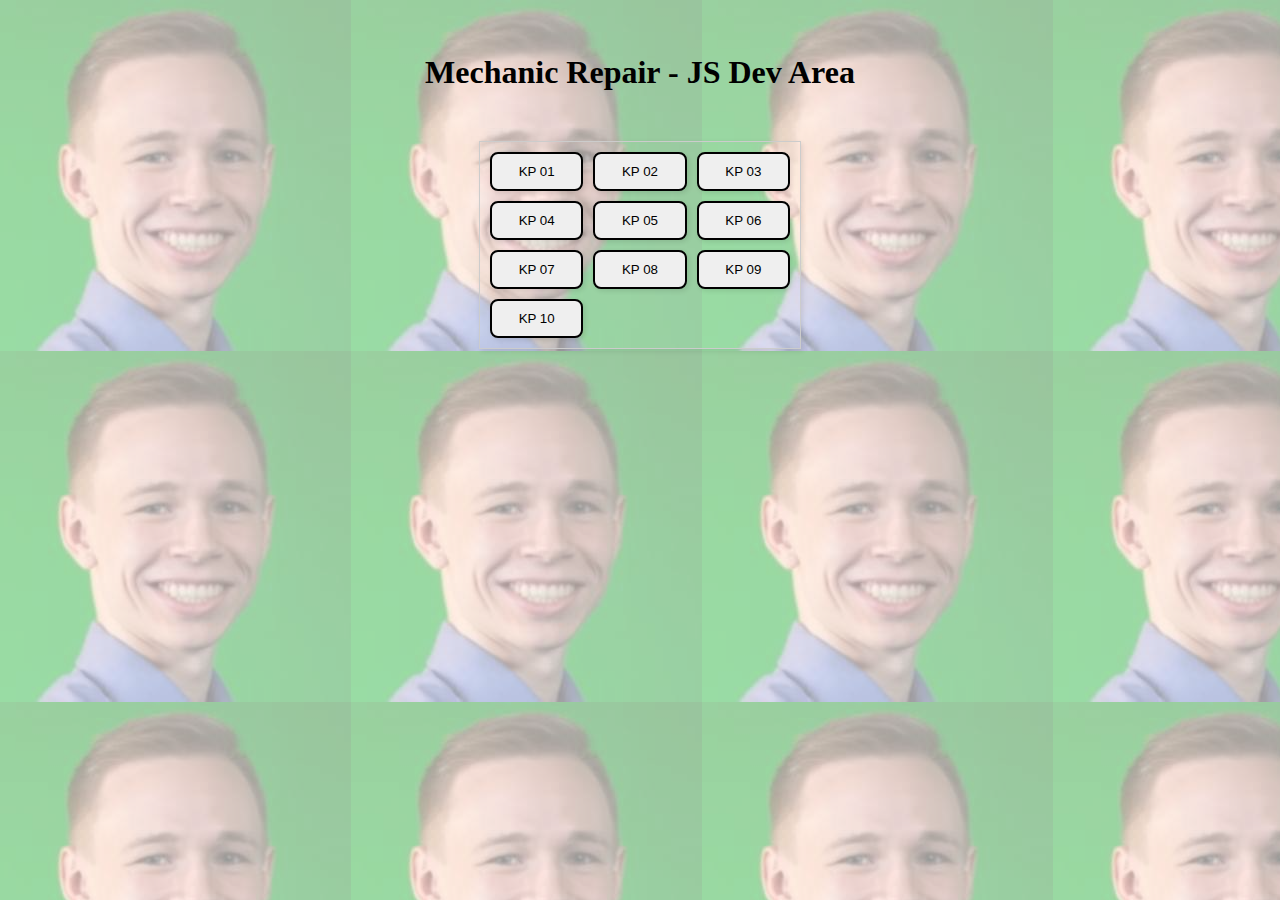
<file: index.html>
<!DOCTYPE html>
<html>
  <head>
    <title>Hello, World!</title>
    <link rel="stylesheet" href="styles.css" />
  </head>
  <body>
      <h1 class="title">Mechanic Repair - JS Dev Area </h1>
      <div class="button-grid">
        <form action="https://ttlmav.github.io/PortalsTesting/Keypad 01/index">
          <input type="submit" value="KP 01" />
        </form>
        <form action="https://ttlmav.github.io/PortalsTesting/Keypad 02/index">
          <input type="submit" value="KP 02" />
        </form>
        <form action="https://ttlmav.github.io/PortalsTesting/Keypad 03/index">
          <input type="submit" value="KP 03" />
        </form>
        <form action="https://ttlmav.github.io/PortalsTesting/Keypad 04/index">
          <input type="submit" value="KP 04" />
        </form>
        <form action="https://ttlmav.github.io/PortalsTesting/Keypad 05/index">
          <input type="submit" value="KP 05" />
        </form>
        <form action="https://ttlmav.github.io/PortalsTesting/Keypad 06/index">
          <input type="submit" value="KP 06" />
        </form>
        <form action="https://ttlmav.github.io/PortalsTesting/Keypad 07/index">
          <input type="submit" value="KP 07" />
        </form>
        <form action="https://ttlmav.github.io/PortalsTesting/Keypad 08/index">
          <input type="submit" value="KP 08" />
        </form>
        <form action="https://ttlmav.github.io/PortalsTesting/Keypad 09/index">
          <input type="submit" value="KP 09" />
        </form>
        <form action="https://ttlmav.github.io/PortalsTesting/Keypad 10/index">
          <input type="submit" value="KP 10" />
        </form>
      </div>
  </body>
</html>
</file>
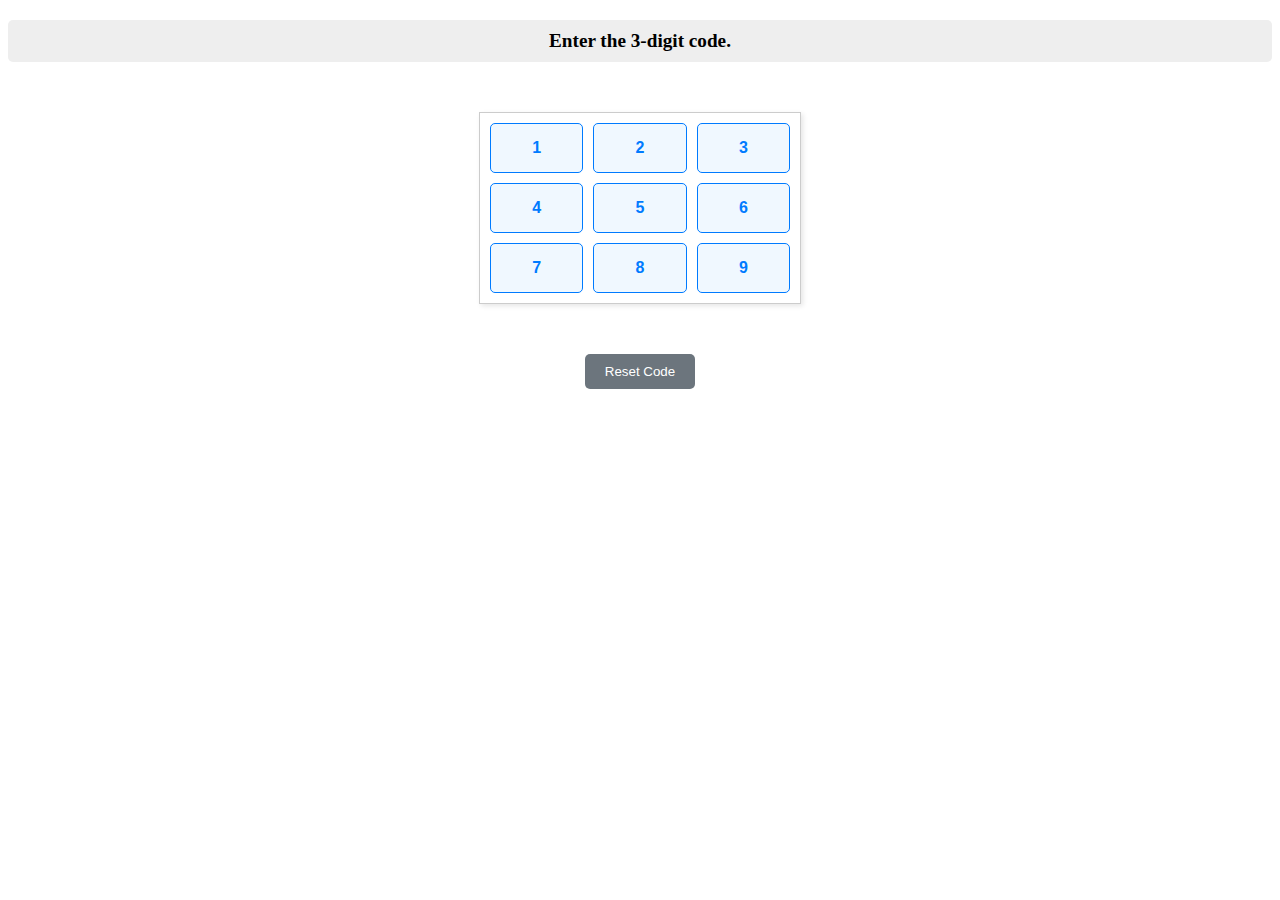
<file: Keypad 01/index.html>
<!DOCTYPE html>
<html lang="en">
<head>
    <meta charset="UTF-8">
    <meta name="viewport" content="width=device-width, initial-scale=1.0">
    <title>Keypad Lock</title>
    <link rel="stylesheet" href="style.css">
</head>
<body>
    <div id="status-message">Enter the 3-digit code.</div>
    <div id="grid-container" class="button-grid"></div>
    <button id="reset-button">Reset Code</button>
    <script src="https://portals-labs.github.io/portals-sdk/portals-sdk.js?v=10005456"></script>
    <script src="script.js"></script>
</body>
</html>
</file>
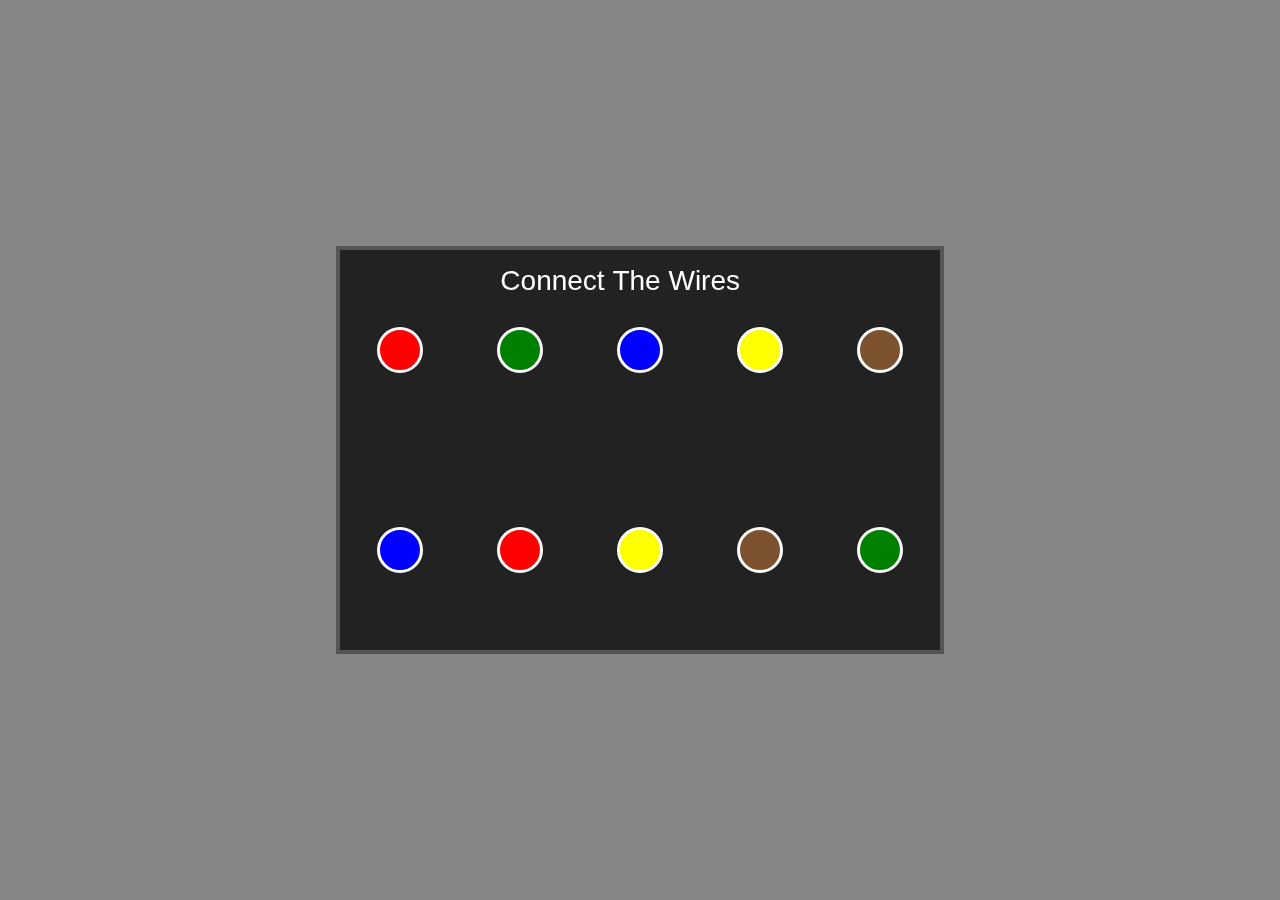
<file: Keypad 02/index.html>
<!DOCTYPE html>
<html>
  <head>
    <meta charset="UTF-8">
    <title>Among Us Wire Task</title>
    <link rel="stylesheet" href="styles.css">
  </head>
  <body>
    <div id="game">
        <canvas id="wireCanvas" width="800" height="400"></canvas>
        <div class="col" id="leftCol"></div>
        <div class="col" id="rightCol"></div>
    </div>
    <script src="https://portals-labs.github.io/portals-sdk/portals-sdk.js?v=10005456"></script>
    <script src="script.js"></script>
  </body>
</html>
</file>
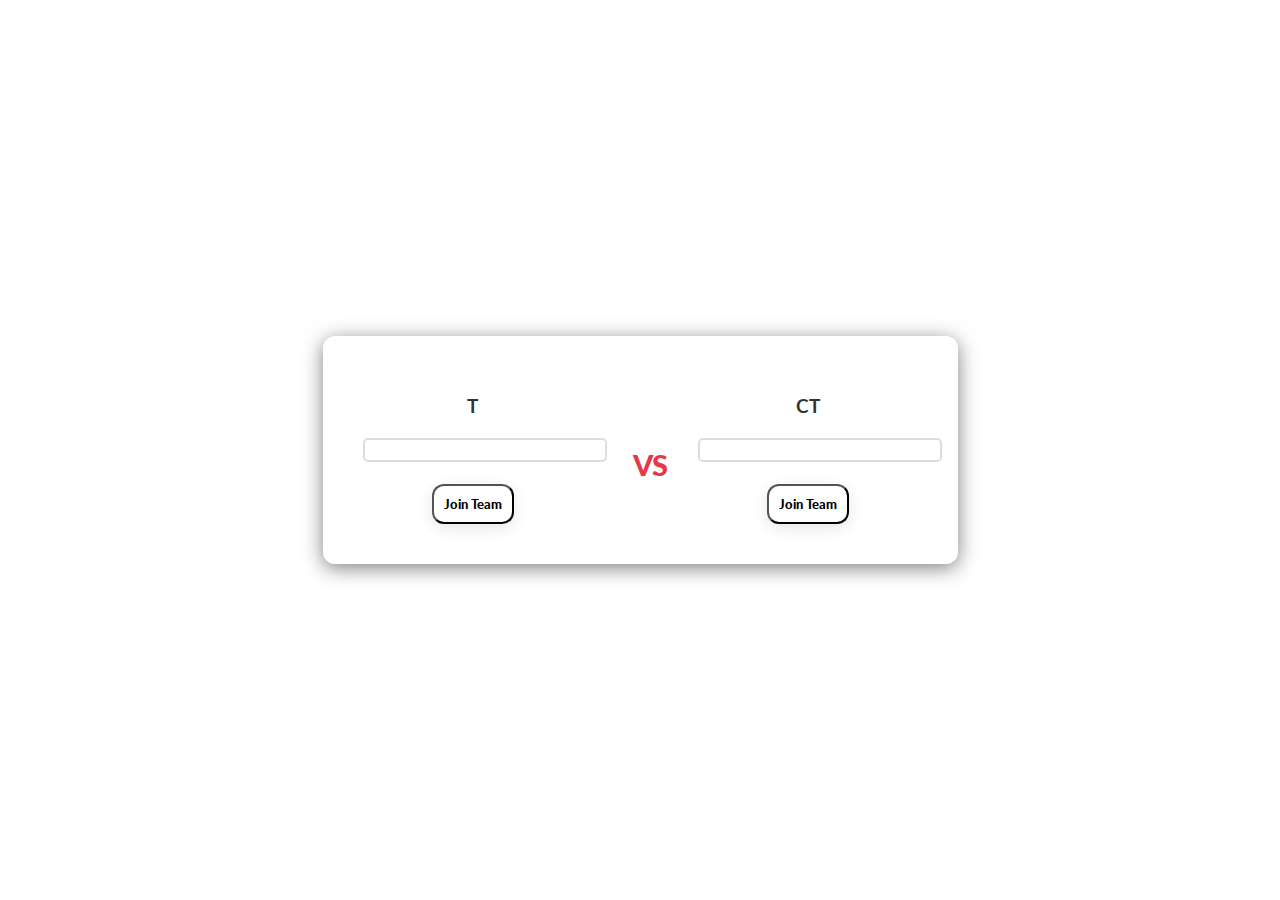
<file: LobbyUI/LobbyUI.html>
<!DOCTYPE html>
<html lang="en">
<head>
    <meta charset="UTF-8">
    <meta name="viewport" content="width=device-width, initial-scale=1.0">
    <title>Team Selection Menu</title>
	<script src="https://portals-labs.github.io/portals-sdk/portals-sdk.js?v=10005456"></script>
    <style>
		@import url('https://fonts.googleapis.com/css2?family=Lato:ital,wght@0,100;0,300;0,400;0,700;0,900;1,100;1,300;1,400;1,700;1,900&display=swap');
		
        /* Modern, clean styling for the layout */
        body {
            font-family: "Lato", sans-serif;
			font-weight: 900;
			font-style: normal;
            display: flex;
            flex-direction: column;
            align-items: center;
            justify-content: center;
            height: 100vh;
            margin: 0;
            background-color: rgba(0, 0, 0, 0); 
        }
		
        .selection-container {
            display: flex;
            align-items: center;
            justify-content: center;
            gap: 30px;
            background: white;
            padding: 40px;
            border-radius: 12px;
            box-shadow: 0 4px 20px rgba(0,0,0,0.5);
        }
		
        .team-box {
            text-align: center;
            width: 220px;
        }
		
        h3 {
            margin-bottom: 15px;
            color: #333;
        }
		
        h4 {
            width: 100%;
            padding: 10px;
            border-radius: 5px;
            border: 2px solid #ddd;
            font-size: 1rem;
            transition: border-color 0.3s;
			white-space: pre-line;
        }
		
        .vs {
            font-weight: 900;
            font-size: 1.8rem;
            color: #e63946;
            margin-top: 30px;
			margin-left: 20px;
        }
		
		button {
			font-family: "Lato", sans-serif;
			font-weight: 900;
			font-style: normal;
			gap: 10px;
            background: white;
            padding: 10px;
            border-radius: 12px;
            box-shadow: 0 4px 15px rgba(0,0,0,0.1);
		}
    </style>
</head>
<body>
    <div class="selection-container">
        <div class="team-box">
            <h3>T</h3>
            <h4 id="leftTeam"></h4>
			<button onclick="JoinT()">Join Team</button> 
        </div>
        <div class="vs">VS</div>
        <div class="team-box">
            <h3>CT</h3>
            <h4 id="rightTeam"></h4>
			<button onclick="JoinCT()">Join Team</button> 
        </div>
    </div>
    <script>
		leftTeam = "";
        rightTeam = "";
		T1 = 0;
		T2 = 0;
		T3 = 0;
		T4 = 0;
		CT1 = 0;
		CT2 = 0;
		CT3 = 0;
		CT4 = 0;
		TSlot = 0;
		CTSlot = 0;
		
		// Portals Tasks
		const JoinTMsg = {
			TaskName: "JoinT",
			TaskTargetState: "SetNotActiveToActive"
		};
		const JoinCTMsg = {
			TaskName: "JoinCT",
			TaskTargetState: "SetNotActiveToActive"
		};
		const UpdateLobbyMsg = {
			TaskName: "LobbyUpdated",
			TaskTargetState: "SetNotActiveToActive"
		};
		
		function JoinT() {
			PortalsSdk.sendMessageToUnity(JSON.stringify(JoinTMsg));
			PortalsSdk.sendMessageToUnity(JSON.stringify(UpdateLobbyMsg));
		}
		
		function JoinCT() {
			PortalsSdk.sendMessageToUnity(JSON.stringify(JoinCTMsg));
			PortalsSdk.sendMessageToUnity(JSON.stringify(UpdateLobbyMsg));
		}
		
		PortalsSdk.setMessageListener((message) => {
			ParseMessage(message)
        });
		
		function ParseMessage(message) {
			let splitmessage = message.split(":")
			
			// Update Values To Match Sent Portals Info
			leftTeam = "";
			rightTeam = "";
			T1 = splitmessage[0];
			T2 = splitmessage[1];
			T3 = splitmessage[2];
			T4 = splitmessage[3];
			CT1 = splitmessage[4];
			CT2 = splitmessage[5];
			CT3 = splitmessage[6];
			CT4 = splitmessage[7];
			TSlot = splitmessage[8];
			CTSlot = splitmessage[9];
			
			// Dirty Check For Each Case
			if(T1 == 1){if(TSlot == 1){leftTeam += "Me\n";} else {leftTeam += "Player\n";}}
			if(T2 == 1){if(TSlot == 2){leftTeam += "Me\n";} else {leftTeam += "Player\n";}}
			if(T3 == 1){if(TSlot == 3){leftTeam += "Me\n";} else {leftTeam += "Player\n";}}
			if(T4 == 1){if(TSlot == 4){leftTeam += "Me\n";} else {leftTeam += "Player\n";}}
			if(CT1 == 1){if(CTSlot == 1){rightTeam += "Me\n";} else {rightTeam += "Player\n";}}
			if(CT2 == 1){if(CTSlot == 2){rightTeam += "Me\n";} else {rightTeam += "Player\n";}}
			if(CT3 == 1){if(CTSlot == 3){rightTeam += "Me\n";} else {rightTeam += "Player\n";}}
			if(CT4 == 1){if(CTSlot == 4){rightTeam += "Me\n";} else {rightTeam += "Player\n";}}
			
			// Update Players UI
			updateSelection()
		}
		
        function updateSelection() {
            const leftSelect = document.getElementById('leftTeam');
            const rightSelect = document.getElementById('rightTeam');
			
			leftSelect.innerHTML = leftTeam;
			rightSelect.innerHTML = rightTeam;
        }
    </script>
</body>
</html>
</file>
<file: styles.css>
body{
  padding: 25px;
  background-image: url("../Elige.jpg");
  background-color: rgba(255,255,255,0.6);
  background-blend-mode: lighten;
}

.title {
	color: #000000;
	text-align:center;
}

.button-grid {
  display: grid;
  /* Creates 3 columns of equal width */
  grid-template-columns: repeat(3, 1fr); 
  /* Sets the gap between grid items */
  gap: 10px; 
  width: 300px; 
  margin: 50px auto; /* Centers the grid on the page */
  padding: 10px;
  border: 1px solid #ccc;
  box-shadow: 2px 2px 5px rgba(0, 0, 0, 0.1);
}

.button-grid input {
  gap: 10px; 
  width: 100%;
  padding: 10px;
  border: 2px solid black;
  border-radius: 8px;
  box-shadow: 2px 2px 5px rgba(0, 0, 0, 0.1);

}
</file>
<file: Keypad 01/style.css>
/* style.css */


/* CSS to set up the grid layout */
.button-grid {
    display: grid;
    /* Creates 3 columns of equal width */
    grid-template-columns: repeat(3, 1fr); 
    /* Sets the gap between grid items */
    gap: 10px; 
    width: 300px; 
    margin: 50px auto; /* Centers the grid on the page */
    padding: 10px;
    border: 1px solid #ccc;
    box-shadow: 2px 2px 5px rgba(0, 0, 0, 0.1);
}


/* Basic styling for the buttons */
.button-grid button {
    padding: 15px;
    font-size: 16px;
    font-weight: bold;
    cursor: pointer;
    border: 1px solid #007bff;
    background-color: #f0f8ff;
    color: #007bff;
    border-radius: 5px;
    transition: background-color 0.2s, color 0.2s;
}

.button-grid button:hover {
    background-color: #007bff;
    color: white;
    border-color: #0056b3;
}

#status-message {
    text-align: center;
    font-size: 1.2em;
    font-weight: bold;
    margin: 20px 0;
    padding: 10px;
    border-radius: 5px;
    background-color: #eee;
}


/* New style for the pressed state */
.button-grid .button-pressed {
    /* Example: Change to a solid green color */
    background-color: #28a745; /* Green background */
    color: white; /* White text */
    border-color: #1e7e34;
    box-shadow: 0 0 5px rgba(40, 167, 69, 0.8); /* Slight glow */
}


/* Success/Failure States */
.status-success {
    background-color: #d4edda;
    color: #155724;
}

.status-failure {
    background-color: #f8d7da;
    color: #721c24;
}

#reset-button {
    display: block;
    margin: 20px auto;
    padding: 10px 20px;
    background-color: #6c757d;
    color: white;
    border: none;
    border-radius: 5px;
    cursor: pointer;
}
</file>
<file: Keypad 02/styles.css>
body {
  background: rgba(11, 11, 11, 0.5);
  display: flex;
  justify-content: center;
  align-items: center;
  height: 100vh;
  margin: 0;
  font-family: Arial, sans-serif;
  color: white;
}

#game {
  width: 600px;
  height: 400px;
  background: #222;
  border: 4px solid #555;
  display: flex;
  flex-direction: column; /* ⬅️ NEW */
  position: relative;
}

.col {
  flex: 1;
  display: flex;
  flex-direction: row; /* ⬅️ Swap to horizontal layout */
  justify-content: space-around;
  align-items: center;
  position: relative;
}

.wire-end {
  width: 40px;
  height: 40px;
  border-radius: 50%;
  cursor: grab;
  border: 3px solid white;
  transition: box-shadow 0.2s ease, transform 0.2s ease;
}

.wire-left:hover{
  box-shadow: 0 0 15px 5px currentColor;
  transform: scale(1.1);
}

canvas {
  position: absolute;
  top: 0;
  left: 0;
  z-index: 0;
}
</file>
